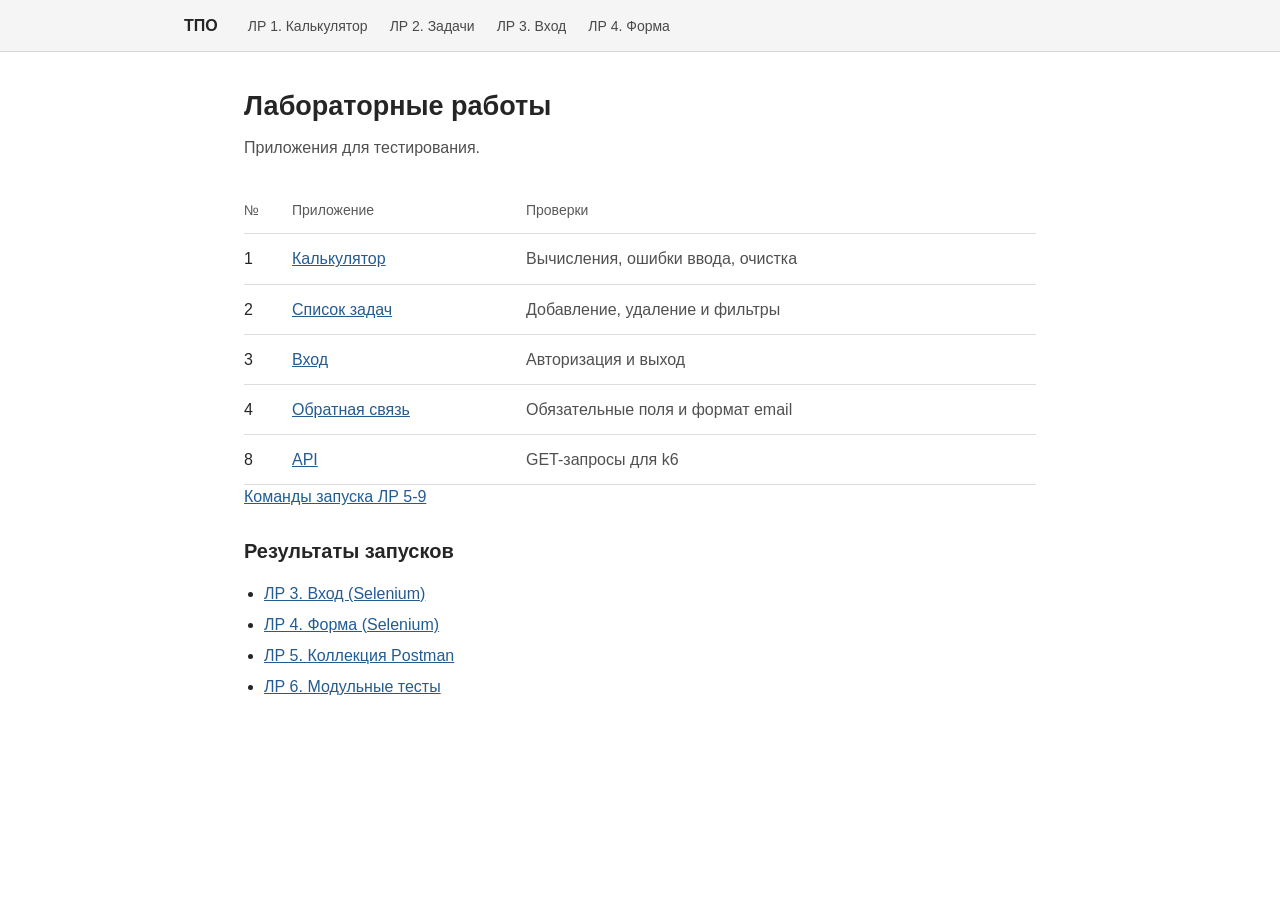
<file: index.html>
<!DOCTYPE html>
<html lang="ru">
<head>
  <meta charset="UTF-8">
  <meta name="viewport" content="width=device-width, initial-scale=1">
  <title>Лабораторные ТПО</title>
  <link rel="stylesheet" href="/shared/style.css">
</head>
<body>
<header class="site-header">
  <div class="header-content">
    <a class="home-link" href="/">ТПО</a>
    <nav aria-label="Лабораторные работы">
      <a href="/lab01/app/">ЛР 1. Калькулятор</a>
      <a href="/lab02/app/">ЛР 2. Задачи</a>
      <a href="/lab03/app/">ЛР 3. Вход</a>
      <a href="/lab04/app/">ЛР 4. Форма</a>
    </nav>
  </div>
</header>
<main>
  <h1>Лабораторные работы</h1>
  <p class="description">Приложения для тестирования.</p>
  <table class="work-list">
    <thead><tr><th scope="col">№</th><th scope="col">Приложение</th><th scope="col">Проверки</th></tr></thead>
    <tbody>
      <tr><td>1</td><td><a href="/lab01/app/">Калькулятор</a></td><td>Вычисления, ошибки ввода, очистка</td></tr>
      <tr><td>2</td><td><a href="/lab02/app/">Список задач</a></td><td>Добавление, удаление и фильтры</td></tr>
      <tr><td>3</td><td><a href="/lab03/app/">Вход</a></td><td>Авторизация и выход</td></tr>
      <tr><td>4</td><td><a href="/lab04/app/">Обратная связь</a></td><td>Обязательные поля и формат email</td></tr>
      <tr><td>8</td><td><a href="/api/health">API</a></td><td>GET-запросы для k6</td></tr>
    </tbody>
  </table>
  <p><a href="/ЗАПУСК.md">Команды запуска ЛР 5-9</a></p>
  <h2>Результаты запусков</h2>
  <ul class="run-links">
    <li><a href="/lab03/results/test-run.html">ЛР 3. Вход (Selenium)</a></li>
    <li><a href="/lab04/results/test-run.html">ЛР 4. Форма (Selenium)</a></li>
    <li><a href="/lab05/results/postman-run.html">ЛР 5. Коллекция Postman</a></li>
    <li><a href="/lab06/results/test-run.html">ЛР 6. Модульные тесты</a></li>
  </ul>
</main>

</body>
</html>
</file>
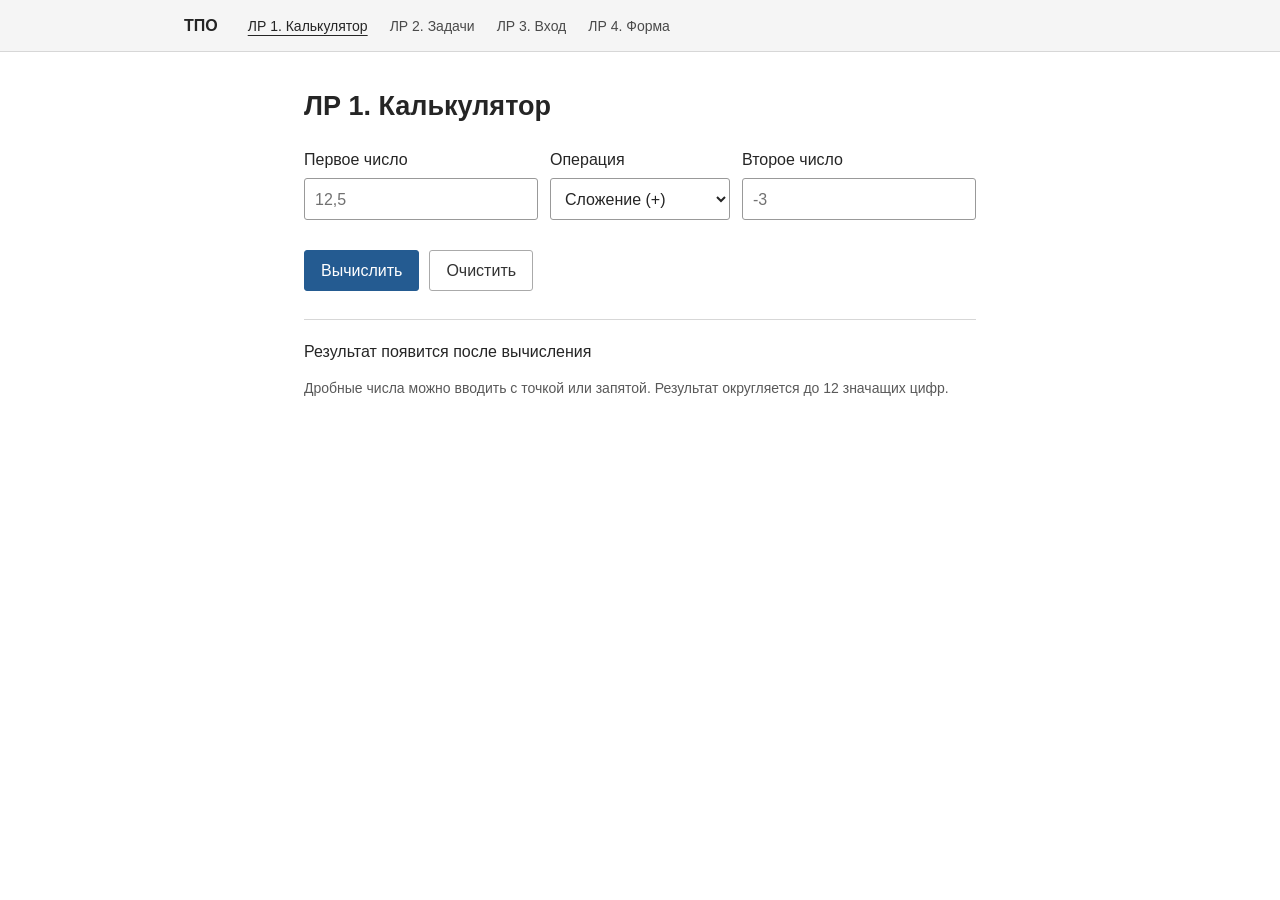
<file: lab01/app/index.html>
<!DOCTYPE html>
<html lang="ru">
<head>
  <meta charset="UTF-8">
  <meta name="viewport" content="width=device-width, initial-scale=1">
  <title>ЛР 1. Калькулятор</title>
  <link rel="stylesheet" href="/shared/style.css">
</head>
<body class="calculator-page">
<header class="site-header">
  <div class="header-content">
    <a class="home-link" href="/">ТПО</a>
    <nav aria-label="Лабораторные работы">
      <a href="/lab01/app/" aria-current="page">ЛР 1. Калькулятор</a>
      <a href="/lab02/app/">ЛР 2. Задачи</a>
      <a href="/lab03/app/">ЛР 3. Вход</a>
      <a href="/lab04/app/">ЛР 4. Форма</a>
    </nav>
  </div>
</header>
<main>
  <h1>ЛР 1. Калькулятор</h1>
  <form id="calculator" novalidate>
    <div class="calculation">
      <div class="field">
        <label for="first">Первое число</label>
        <input id="first" name="first" inputmode="decimal" placeholder="12,5">
      </div>
      <div class="field">
        <label for="operation">Операция</label>
        <select id="operation" name="operation">
          <option value="add">Сложение (+)</option>
          <option value="subtract">Вычитание (-)</option>
          <option value="multiply">Умножение (×)</option>
          <option value="divide">Деление (÷)</option>
        </select>
      </div>
      <div class="field">
        <label for="second">Второе число</label>
        <input id="second" name="second" inputmode="decimal" placeholder="-3">
      </div>
    </div>
    <div class="actions">
      <button id="calculate" type="submit">Вычислить</button>
      <button id="clear" class="secondary" type="button">Очистить</button>
    </div>
  </form>
  <div id="output" class="result" aria-live="polite">Результат появится после вычисления</div>
  <p class="hint">Дробные числа можно вводить с точкой или запятой. Результат округляется до 12 значащих цифр.</p>
</main>
<script src="app.js"></script>
</body>
</html>
</file>
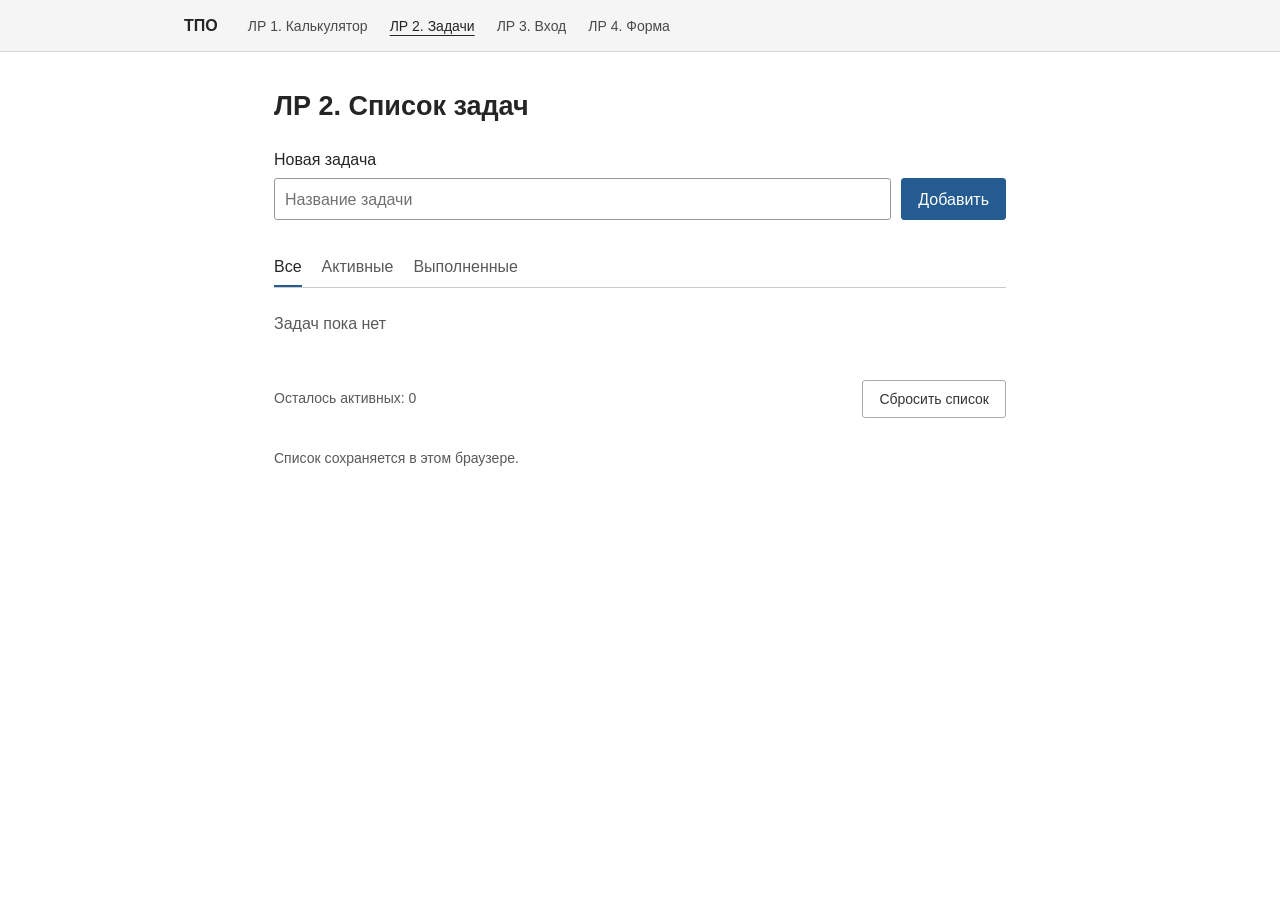
<file: lab02/app/index.html>
<!DOCTYPE html>
<html lang="ru">
<head>
  <meta charset="UTF-8">
  <meta name="viewport" content="width=device-width, initial-scale=1">
  <title>ЛР 2. Список задач</title>
  <link rel="stylesheet" href="/shared/style.css">
</head>
<body class="todo-page">
<header class="site-header">
  <div class="header-content">
    <a class="home-link" href="/">ТПО</a>
    <nav aria-label="Лабораторные работы">
      <a href="/lab01/app/">ЛР 1. Калькулятор</a>
      <a href="/lab02/app/" aria-current="page">ЛР 2. Задачи</a>
      <a href="/lab03/app/">ЛР 3. Вход</a>
      <a href="/lab04/app/">ЛР 4. Форма</a>
    </nav>
  </div>
</header>
<main>
  <h1>ЛР 2. Список задач</h1>
  <form id="todo-form">
    <label for="new-task">Новая задача</label>
    <div class="task-entry">
      <input id="new-task" placeholder="Название задачи">
      <button id="add-task" type="submit">Добавить</button>
    </div>
  </form>
  <div class="filters" aria-label="Фильтры задач">
    <button data-filter="all">Все</button>
    <button data-filter="active" class="secondary">Активные</button>
    <button data-filter="done" class="secondary">Выполненные</button>
  </div>
  <div id="tasks" aria-live="polite"></div>
  <div class="list-footer">
    <p id="counter" class="hint"></p>
    <button id="reset" class="secondary">Сбросить список</button>
  </div>
  <footer>Список сохраняется в этом браузере.</footer>
</main>
<script src="app.js"></script>
</body>
</html>
</file>
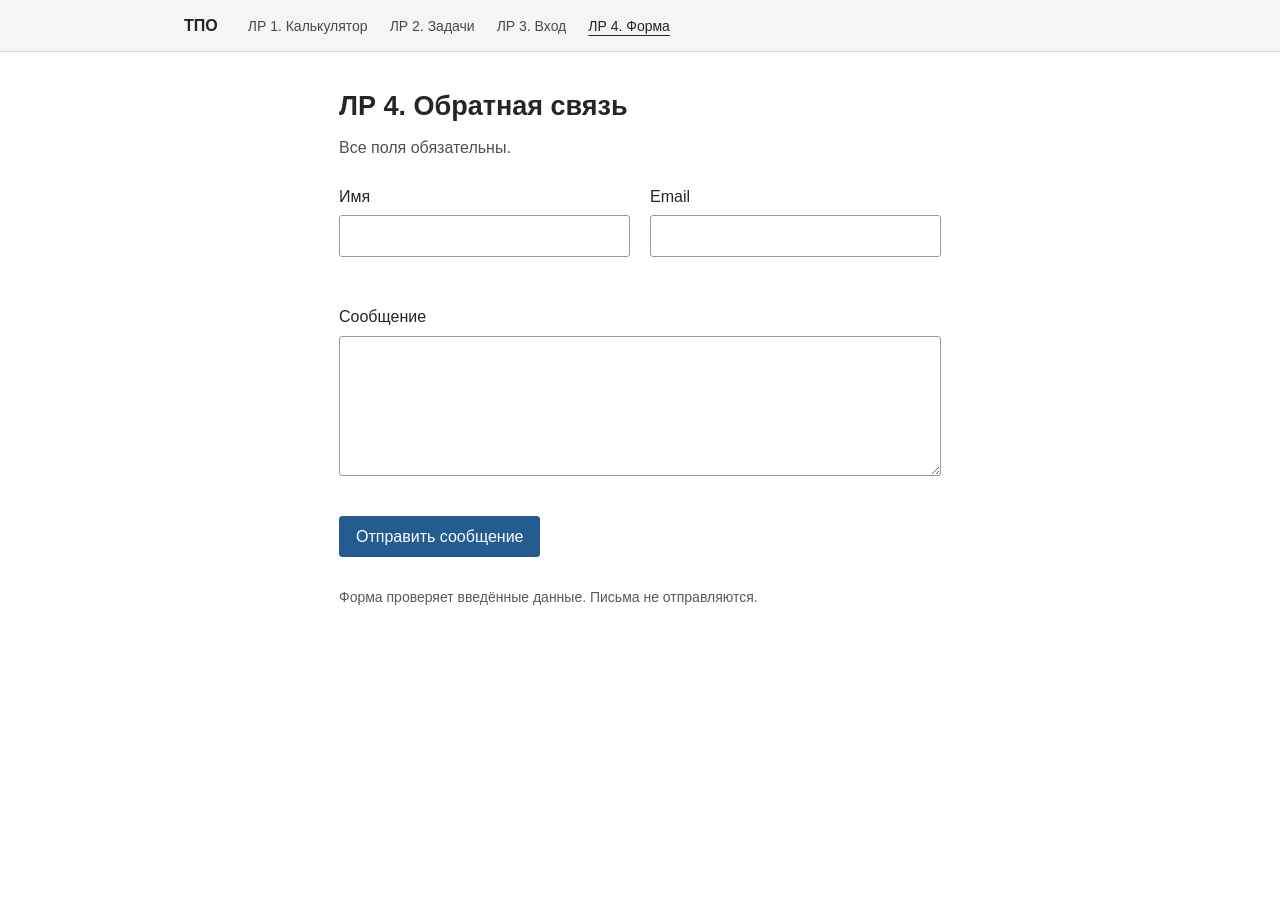
<file: lab04/app/index.html>
<!DOCTYPE html>
<html lang="ru">
<head>
  <meta charset="UTF-8">
  <meta name="viewport" content="width=device-width, initial-scale=1">
  <title>ЛР 4. Обратная связь</title>
  <link rel="stylesheet" href="/shared/style.css">
</head>
<body class="contact-page">
<header class="site-header">
  <div class="header-content">
    <a class="home-link" href="/">ТПО</a>
    <nav aria-label="Лабораторные работы">
      <a href="/lab01/app/">ЛР 1. Калькулятор</a>
      <a href="/lab02/app/">ЛР 2. Задачи</a>
      <a href="/lab03/app/">ЛР 3. Вход</a>
      <a href="/lab04/app/" aria-current="page">ЛР 4. Форма</a>
    </nav>
  </div>
</header>
<main>
  <h1>ЛР 4. Обратная связь</h1>
  <p class="description">Все поля обязательны.</p>
  <form id="contact-form" novalidate>
    <div class="grid">
      <div class="field">
        <label for="name">Имя</label>
        <input id="name" name="name" autocomplete="name">
        <div id="name-error" class="error" role="alert"></div>
      </div>
      <div class="field">
        <label for="email">Email</label>
        <input id="email" name="email" type="email" autocomplete="email">
        <div id="email-error" class="error" role="alert"></div>
      </div>
    </div>
    <label for="message">Сообщение</label>
    <textarea id="message" name="message"></textarea>
    <div id="message-error" class="error" role="alert"></div>
    <div class="actions">
      <button id="send" type="submit">Отправить сообщение</button>
    </div>
  </form>
  <div id="success" class="result" role="status" hidden></div>
  <footer>Форма проверяет введённые данные. Письма не отправляются.</footer>
</main>
<script src="app.js"></script>
</body>
</html>
</file>
<file: shared/style.css>
:root {
  font-family: Arial, sans-serif;
  font-size: 16px;
  line-height: 1.45;
  color: #252525;
  background: #fff;
}
* { box-sizing: border-box; }
body { margin: 0; }
a { color: #245b91; }
a:hover { text-decoration: none; }
.site-header { border-bottom: 1px solid #d7d7d7; background: #f5f5f5; }
.header-content { max-width: 960px; margin: 0 auto; padding: 14px 24px; display: flex; align-items: baseline; gap: 30px; }
.home-link { color: #252525; font-weight: bold; text-decoration: none; }
nav { display: flex; flex-wrap: wrap; gap: 10px 22px; }
nav a { color: #4a4a4a; font-size: 14px; text-decoration: none; }
nav a:hover, nav a[aria-current="page"] { color: #252525; text-decoration: underline; text-underline-offset: 4px; }
main { max-width: 840px; margin: 38px auto; padding: 0 24px; }
h1 { margin: 0 0 24px; font-size: 27px; line-height: 1.25; font-weight: 600; }
h2 { margin: 28px 0 14px; font-size: 20px; font-weight: 600; }
p { margin: 0 0 16px; }
.description { color: #505050; margin: -12px 0 26px; }
.calculator-page main { max-width: 720px; }
.todo-page main { max-width: 780px; }
.login-page main { max-width: 440px; margin-top: 60px; }
.contact-page main { max-width: 650px; }
label { display: block; margin-bottom: 7px; }
input, select, textarea, button { font: inherit; }
input, select, textarea { width: 100%; min-height: 42px; padding: 8px 10px; border: 1px solid #999; border-radius: 3px; background: #fff; color: #252525; }
input::placeholder, textarea::placeholder { color: #717171; }
input:focus, select:focus, textarea:focus { outline: 2px solid #245b91; outline-offset: 1px; }
textarea { min-height: 140px; resize: vertical; }
.field { margin-bottom: 22px; }
.grid { display: grid; grid-template-columns: 1fr 1fr; gap: 20px; }
.calculation { display: grid; grid-template-columns: 1fr 180px 1fr; gap: 12px; }
button { min-height: 40px; padding: 8px 16px; border: 1px solid #245b91; border-radius: 3px; background: #245b91; color: #fff; cursor: pointer; }
button:hover { background: #1a456f; border-color: #1a456f; }
button:focus-visible, a:focus-visible { outline: 2px solid #245b91; outline-offset: 3px; }
button.secondary { background: #fff; color: #333; border-color: #aaa; }
button.secondary:hover { background: #eee; }
.actions { display: flex; gap: 10px; margin-top: 8px; }
.hint, footer { font-size: 14px; color: #595959; }
.hint { margin-top: 14px; line-height: 1.5; }
footer { margin-top: 30px; }
.result { margin: 28px 0 0; padding: 20px 0 0; border-top: 1px solid #d7d7d7; overflow-wrap: anywhere; }
.result .hint { margin: 0 0 4px; }
.result strong { font: 32px/1.3 Consolas, "Courier New", monospace; }
.result.error-box { color: #a12020; }
.error { color: #a12020; font-size: 14px; min-height: 20px; margin-top: 6px; }
#success { color: #236239; }
#dashboard h2 { margin-top: 0; }
.test-account { margin-top: 20px; padding-top: 16px; border-top: 1px solid #ddd; font-size: 14px; color: #505050; }
code { font: .95em Consolas, "Courier New", monospace; }
.hidden, [hidden] { display: none !important; }
.task-entry { display: flex; align-items: start; gap: 10px; }
.task-entry input { min-width: 0; flex: 1; }
.task-entry button { flex: 0 0 auto; min-height: 42px; }
.filters { display: flex; gap: 20px; margin: 28px 0 0; border-bottom: 1px solid #ccc; }
.filters button { min-height: 38px; padding: 7px 0; border: 0; border-bottom: 2px solid #245b91; border-radius: 0; color: #252525; background: transparent; }
.filters button.secondary { border-bottom-color: transparent; color: #595959; }
.filters button:hover { color: #245b91; background: transparent; }
#tasks:empty::before { content: "Задач пока нет"; display: block; padding: 24px 0; color: #595959; }
.todo-row { display: flex; align-items: center; gap: 12px; min-height: 64px; padding: 12px 0; border-bottom: 1px solid #e1e1e1; }
.todo-row input { flex: 0 0 auto; width: 19px; height: 19px; min-height: 0; margin: 0; accent-color: #245b91; }
.todo-row .title { flex: 1; min-height: 23px; overflow-wrap: anywhere; }
.todo-row.done .title { color: #666; text-decoration: line-through; }
.todo-row button { min-height: 36px; padding: 6px 10px; background: #fff; color: #9b2727; border-color: #ccc; font-size: 14px; }
.todo-row button:hover { background: #f7eeee; border-color: #9b2727; }
.list-footer { display: flex; align-items: center; justify-content: space-between; gap: 16px; margin-top: 20px; }
.list-footer .hint { margin: 0; }
.list-footer button { font-size: 14px; min-height: 36px; }
.work-list { border-collapse: collapse; width: 100%; margin-top: 28px; }
.work-list th, .work-list td { text-align: left; vertical-align: top; padding: 13px 12px 13px 0; border-bottom: 1px solid #ddd; }
.work-list th { font-size: 14px; color: #595959; font-weight: normal; }
.work-list th:first-child, .work-list td:first-child { width: 48px; }
.work-list td:last-child { color: #505050; }
.run-links { padding-left: 20px; }
.run-links li { margin: 8px 0; }
@media (max-width: 600px) {
  .header-content { padding: 12px 16px; align-items: start; gap: 18px; }
  nav { gap: 8px 16px; }
  main, .login-page main { padding: 0 16px; margin-top: 28px; }
  h1 { font-size: 24px; }
  .grid, .calculation { grid-template-columns: 1fr; gap: 0; }
  .calculation .field { margin-bottom: 16px; }
  .work-list th:last-child, .work-list td:last-child { display: none; }
  .list-footer { align-items: baseline; }
}
</file>
